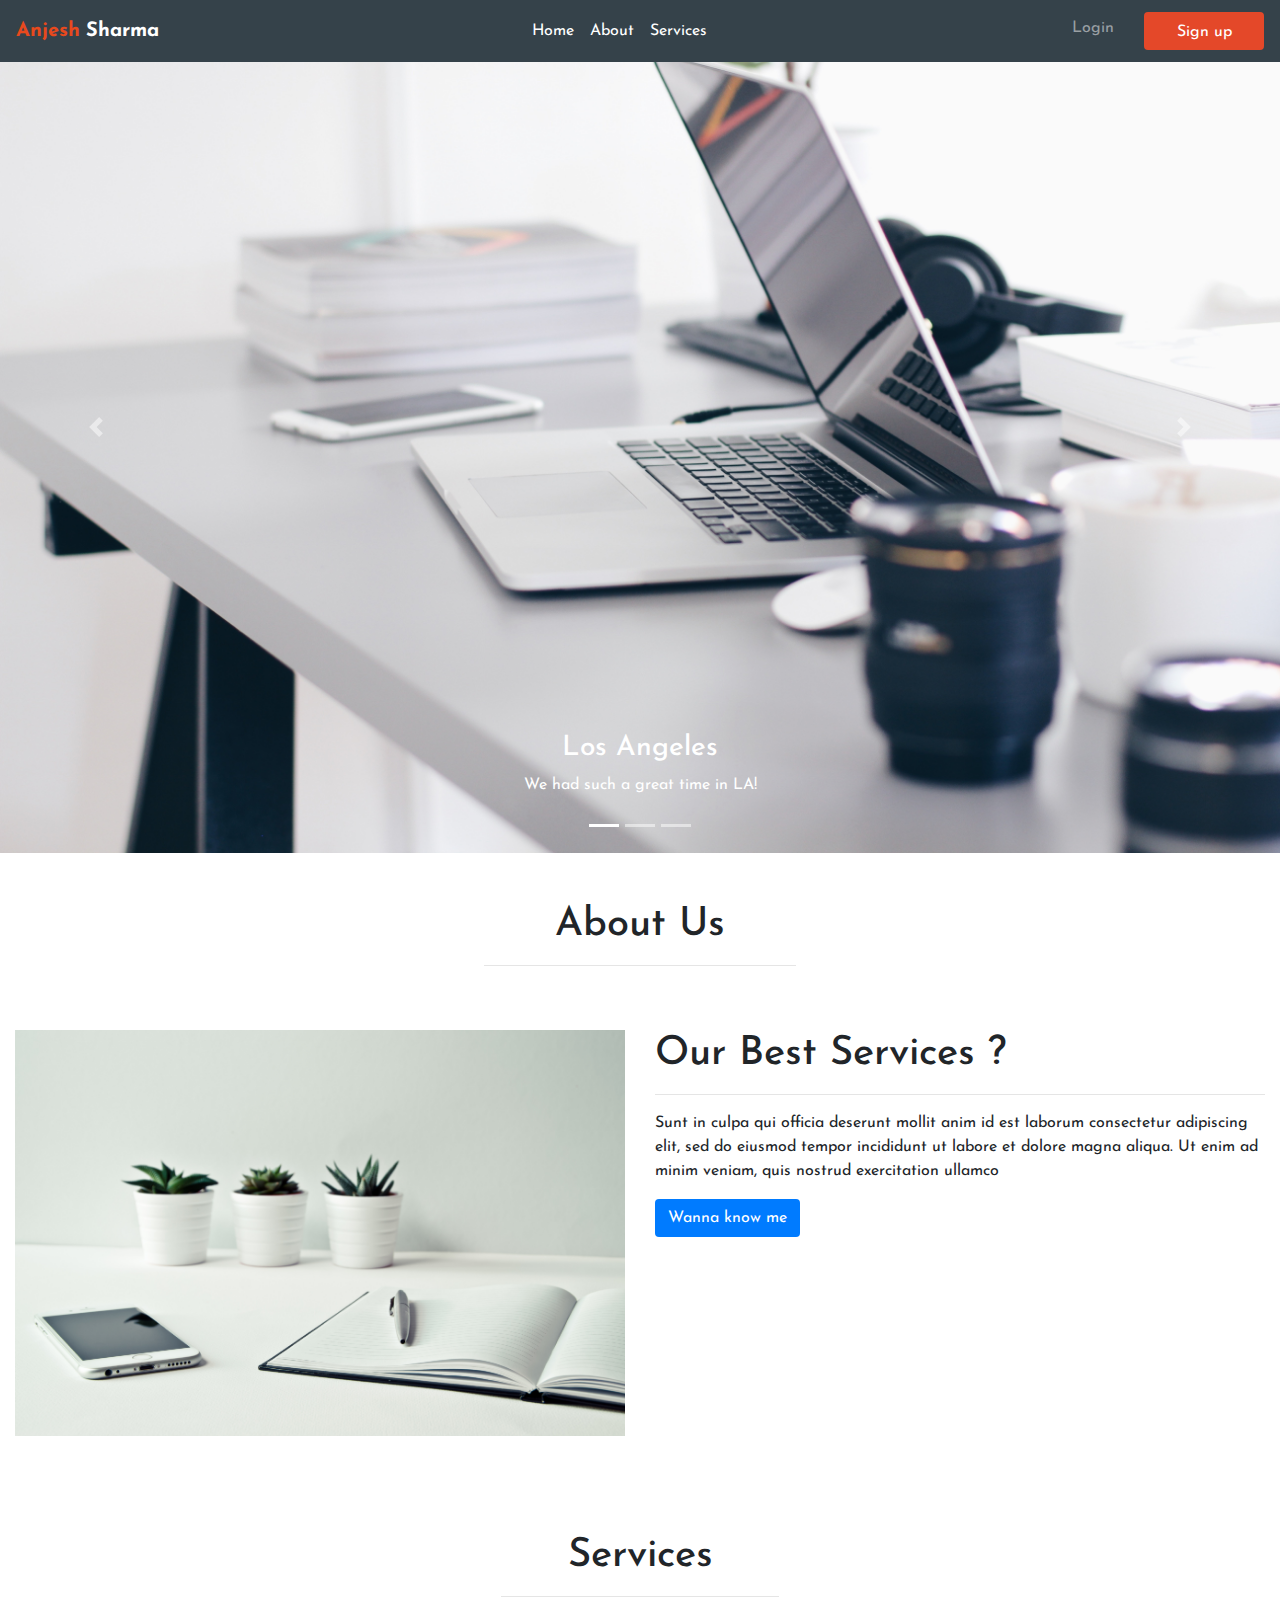
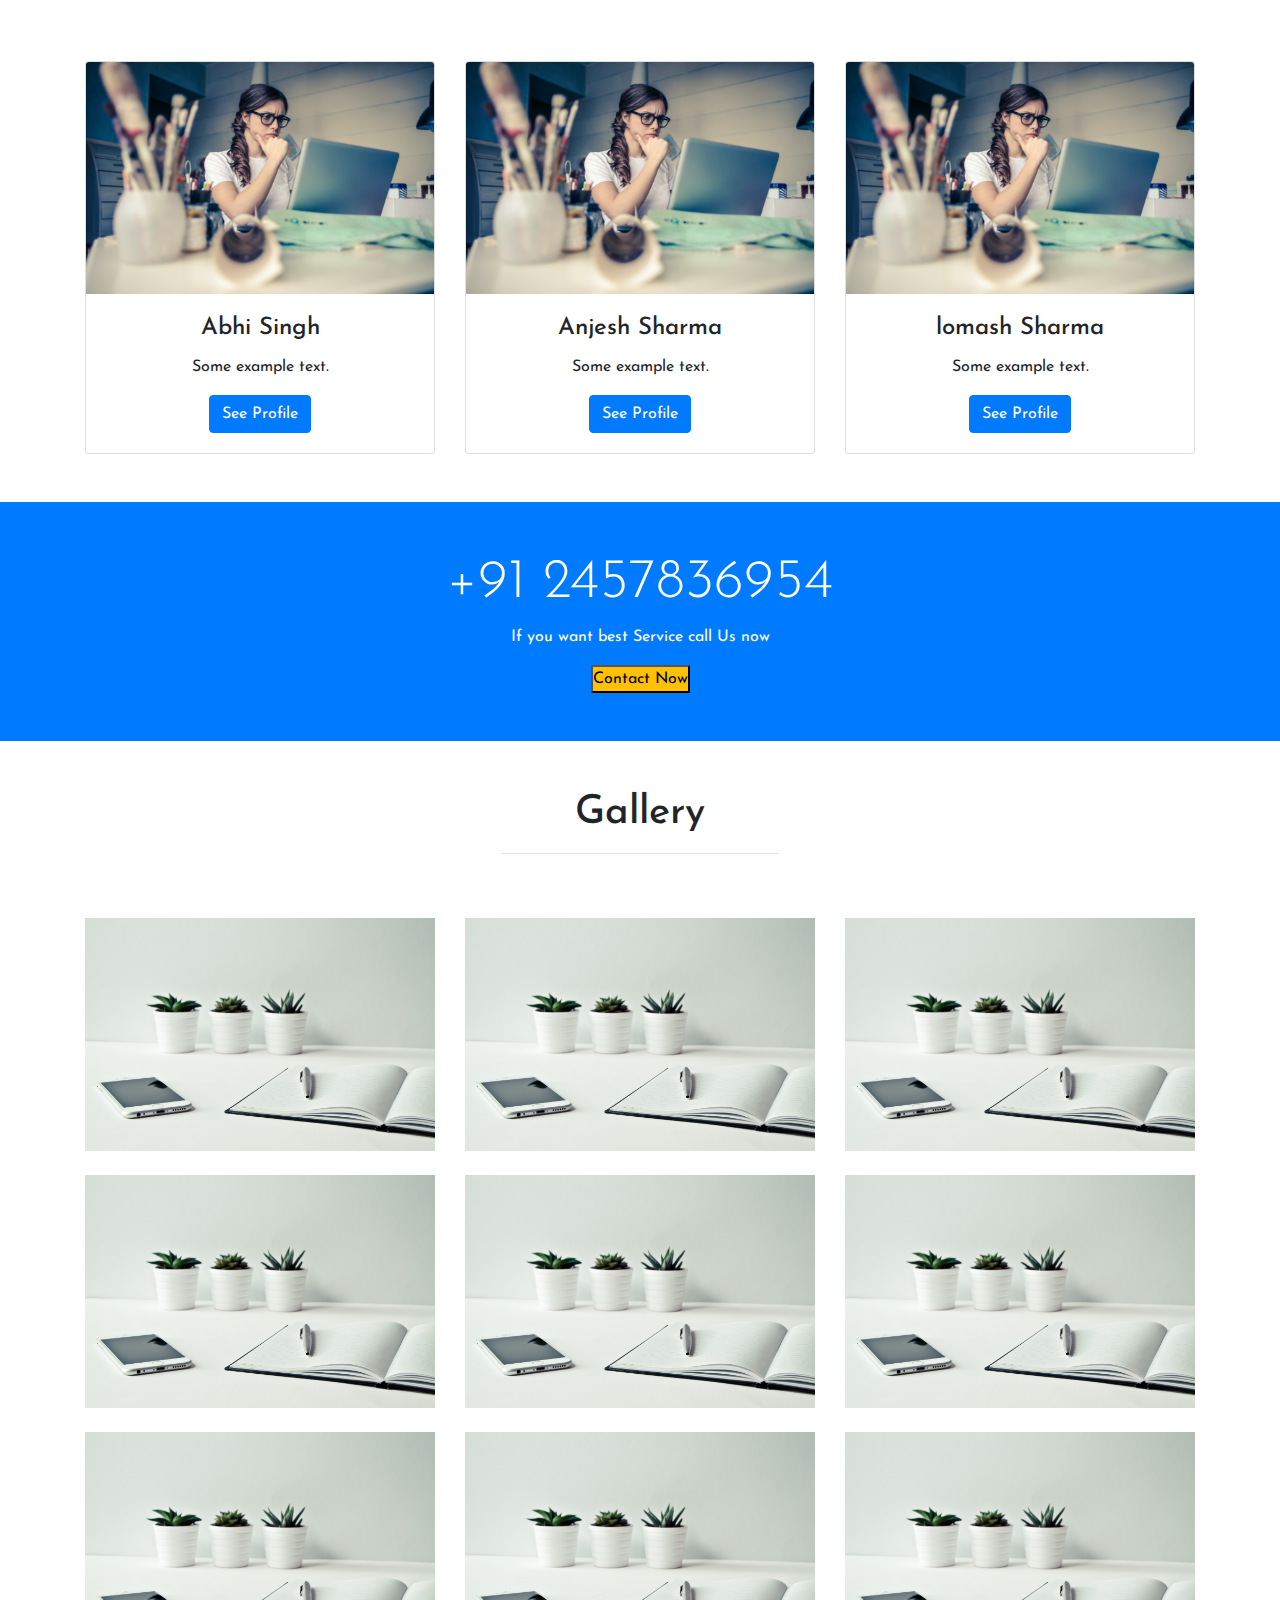
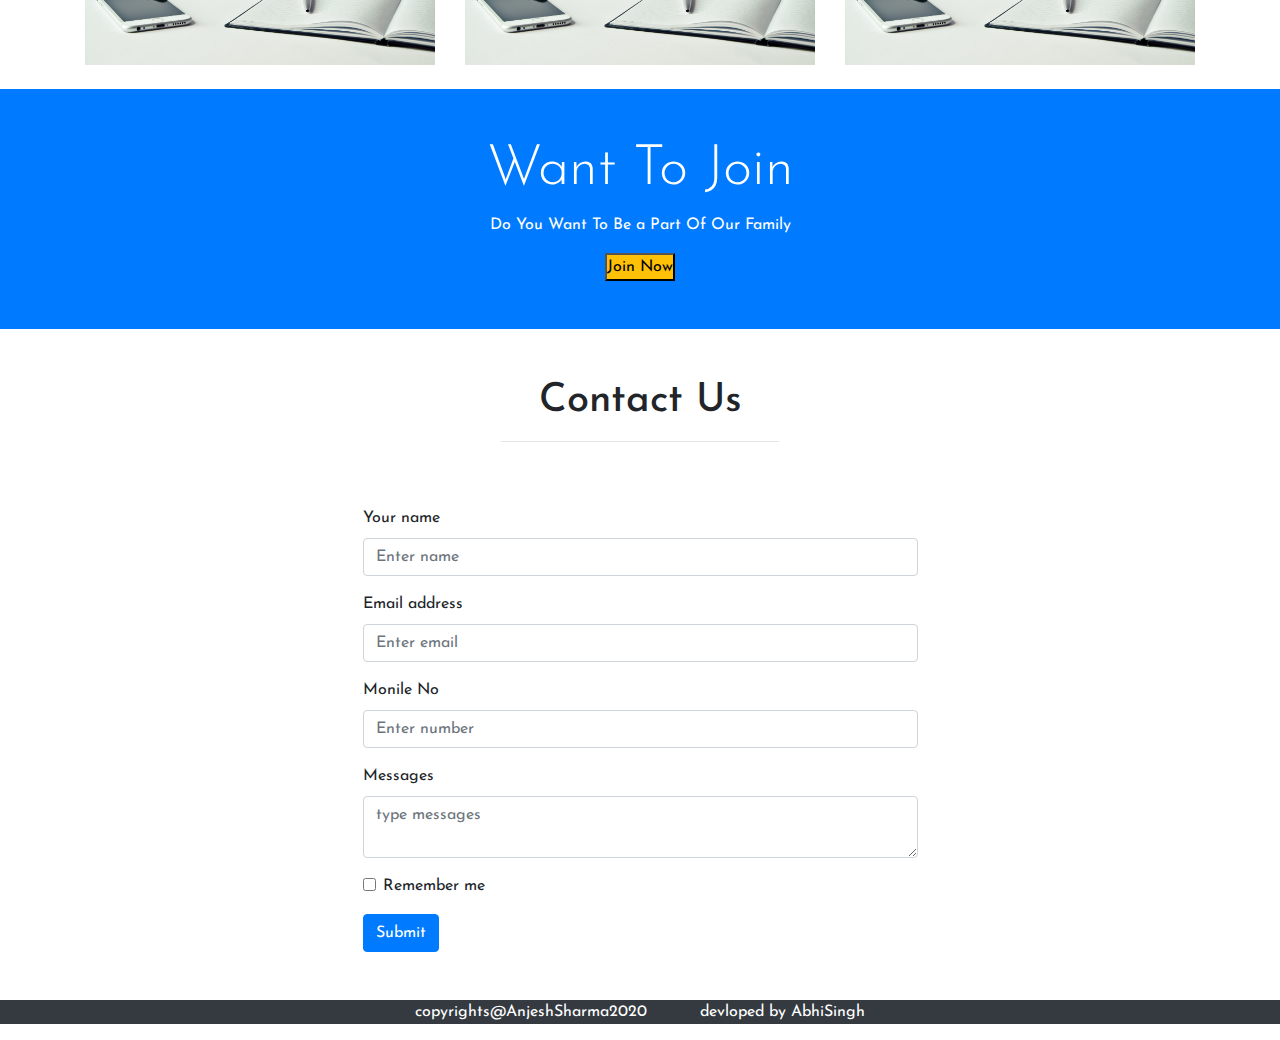
<file: index.html>
<!DOCTYPE html>
<html lang="en">
<head>
    <meta charset="UTF-8">
    <meta name="viewport" content="width=device-width, initial-scale=1.0">
    <title>Anjesh Sharma</title>
    <link rel="stylesheet" href="style.css">
    <link href="https://fonts.googleapis.com/css2?family=Josefin+Sans&display=swap" rel="stylesheet">
    <link rel="stylesheet" href="https://maxcdn.bootstrapcdn.com/bootstrap/4.4.1/css/bootstrap.min.css">
    <link rel="stylesheet" href="https://fonts.googleapis.com/icon?family=Material+Icons">
     <!--Fontawesome CDN-->
    <link rel="stylesheet" href="https://use.fontawesome.com/releases/v5.3.1/css/all.css" integrity="sha384-mzrmE5qonljUremFsqc01SB46JvROS7bZs3IO2EmfFsd15uHvIt+Y8vEf7N7fWAU" crossorigin="anonymous">

</head>
<body>
  <header>
    <nav class="navbar navbar-expand-lg navbar-dark fixed-top" style="background-color: #35424A;">
        <button class="navbar-toggler" type="button" data-toggle="collapse" data-target="#navbarTogglerDemo03" aria-controls="navbarTogglerDemo03" aria-expanded="false" aria-label="Toggle navigation">
          <span class="navbar-toggler-icon"></span>
        </button>
        <a class="navbar-brand" href="#"><span class="highlight"> Anjesh</span> <b>Sharma</b></a>
      
        <div class="collapse navbar-collapse" id="navbarTogglerDemo03">
          <ul class="navbar-nav ml-auto mt-2 mt-lg-0">
            <li class="nav-item active">
              <a class="nav-link" href="#">Home <span class="sr-only">(current)</span></a>
            </li>
            <li class="nav-item">
              <a class="nav-link active" href="about.html">About</a>
            </li>
            <li class="nav-item">
              <a class="nav-link active" href="services.html">Services</a>
            </li>
          </ul>

          <ul class="nav navbar-nav navbar-right ml-auto mt-2 mt-lg-0">			
            <li class="nav-item">
              <a data-toggle="dropdown" class="nav-link dropdown-toggle" href="#">Login</a>
              <ul class="dropdown-menu form-wrapper">					
                <li>
                  <form action="/examples/actions/confirmation.php" method="post">
                    <p class="hint-text">Sign in with your social media account</p>
                    <div class="form-group social-btn clearfix">
                      <a href="#" class="btn btn-primary pull-left"><i class="fa fa-facebook"></i> Facebook</a>
                      <a href="#" class="btn btn-info pull-right"><i class="fa fa-twitter"></i> Twitter</a>
                    </div>
                    <div class="or-seperator"><b>or</b></div>
                    <div class="form-group">
                      <input type="text" class="form-control" placeholder="Username" required="required">
                    </div>
                    <div class="form-group">
                      <input type="password" class="form-control" placeholder="Password" required="required">
                    </div>
                    <input type="submit" class="btn btn-primary btn-block" value="Login">
                    <div class="form-footer">
                      <a href="#">Forgot Your password?</a>
                    </div>
                  </form>
                </li>
              </ul>
            </li>
            <li class="nav-item">
              <a href="#" data-toggle="dropdown" class="btn btn-primary dropdown-toggle get-started-btn mt-1 mb-1">Sign up</a>
              <ul class="dropdown-menu form-wrapper">					
                <li>
                  <form action="/examples/actions/confirmation.php" method="post">
                    <p class="hint-text">Fill in this form to create your account!</p>
                    <div class="form-group">
                      <input type="text" class="form-control" placeholder="Username" required="required">
                    </div>
                    <div class="form-group">
                      <input type="password" class="form-control" placeholder="Password" required="required">
                    </div>
                    <div class="form-group">
                      <input type="password" class="form-control" placeholder="Confirm Password" required="required">
                    </div>
                    <div class="form-group">
                      <label class="checkbox-inline"><input type="checkbox" required="required"> I accept the <a href="#">Terms &amp; Conditions</a></label>
                    </div>
                    <input type="submit" class="btn btn-primary btn-block" value="Sign up">
                  </form>
                </li>
              </ul>
            </li>
          </ul>
        </div>
      </nav>

      <div id="demo" class="carousel slide" data-ride="carousel">
        <div>
          
        </div>
        <ul class="carousel-indicators">
          <li data-target="#demo" data-slide-to="0" class="active"></li>
          <li data-target="#demo" data-slide-to="1"></li>
          <li data-target="#demo" data-slide-to="2"></li>
        </ul>
        <div class="carousel-inner">
          <div class="carousel-item active">
            <img src="img/books-business-computer-connection-459654 (1).jpg" alt="Los Angeles" width="1100" height="500">
            <div class="carousel-caption">
              <h3>Los Angeles</h3>
              <p>We had such a great time in LA!</p>
            </div>   
          </div>
          <div class="carousel-item">
            <img src="img/photo-of-a-woman-thinking-941555.jpg" alt="Chicago" width="1100" height="500">
            <div class="carousel-caption">
              <h3>Chicago</h3>
              <p>Thank you, Chicago!</p>
            </div>   
          </div>
          <div class="carousel-item">
            <img src="img/three-white-ceramic-pots-with-green-leaf-plants-near-open-796602.jpg" alt="New York" width="1100" height="500">
            <div class="carousel-caption">
              <h3>New York</h3>
              <p>We love the Big Apple!</p>
            </div>   
          </div>
        </div>
        <a class="carousel-control-prev" href="#demo" data-slide="prev">
          <span class="carousel-control-prev-icon"></span>
        </a>
        <a class="carousel-control-next" href="#demo" data-slide="next">
          <span class="carousel-control-next-icon"></span>
        </a>
      </div>
  </header>  

  <!-- About Us -->
<section>
    <div class="container-fluid">
        <h1 class="text-center pt-5">About Us</h1>
        <hr class="w-25 mx-auto pt-5">

        <div class="row mb-5">
            <div class="col-lg-6 col-md-6 col-12">
             <img src="img/three-white-ceramic-pots-with-green-leaf-plants-near-open-796602.jpg" 
             class="img-fluid">
            </div>

            <div class="col-lg-6 col-md-6 col-12">
             <h1>Our Best Services ?</h1>
             <hr>
             <p>Sunt in culpa qui officia deserunt mollit anim id est laborum consectetur adipiscing elit, 
               sed do eiusmod tempor incididunt ut labore et dolore magna aliqua. 
               Ut enim ad minim veniam, quis nostrud exercitation ullamco</p>
               <button class="btn bg-primary text-white">Wanna know me</button>
            </div>

        </div>

    </div>
</section>
<!-- About Us end  -->

<!-- Services parts -->
<section>
  <div class="container">
    <h1 class="text-center pt-5">Services</h1>
    <hr class="w-25 mx-auto pt-5">

    <div class="row text-center mb-5">
      <div class="col-lg-4 col-md-4 col-12">
        <div class="card">
          <img class="card-img-top" src="img/photo-of-a-woman-thinking-941555.jpg" alt="Card image">
          <div class="card-body">
            <h4 class="card-title">Abhi Singh</h4>
            <p class="card-text">Some example text.</p>
            <a href="#" class="btn btn-primary">See Profile</a>
          </div>
        </div>
      </div>

      <div class="col-lg-4 col-md-4 col-12">
        <div class="card" >
          <img class="card-img-top" src="img/photo-of-a-woman-thinking-941555.jpg" alt="Card image">
          <div class="card-body">
            <h4 class="card-title">Anjesh Sharma</h4>
            <p class="card-text">Some example text.</p>
            <a href="#" class="btn btn-primary">See Profile</a>
          </div>
        </div>
      </div>

      <div class="col-lg-4 col-md-4 col-12">
        <div class="card">
          <img class="card-img-top" src="img/photo-of-a-woman-thinking-941555.jpg" alt="Card image">
          <div class="card-body">
            <h4 class="card-title">lomash Sharma</h4>
            <p class="card-text">Some example text.</p>
            <a href="#" class="btn btn-primary">See Profile</a>
          </div>
        </div>
      </div>

    </div>
</section>
<!-- Services parts end -->

<!-- contact services -->
<section class="bg-primary">
<article class="py-5 text-center text-white">
  <div>
    <h3 class="display-4">+91 2457836954</h3>
    <p>If you want best Service call Us now</p>
    <button class="bg-warning">Contact Now</button>
  </div>
</article>
</section>
<!-- contact services end-->

<!-- Gallery  -->
<section>
  <div class="container">
    <h1 class="text-center pt-5">Gallery </h1>
    <hr class="w-25 mx-auto pt-5">

    <div class="row">
      <div class="col-lg-4 col-md-2 col-12 mb-4">
        <img src="img/three-white-ceramic-pots-with-green-leaf-plants-near-open-796602.jpg" alt="" class="img-fluid">
      </div>
      <div class="col-lg-4 col-md-2 col-12 mb-4">
        <img src="img/three-white-ceramic-pots-with-green-leaf-plants-near-open-796602.jpg" alt="" class="img-fluid">
      </div>
      <div class="col-lg-4 col-md-2 col-12 mb-4">
        <img src="img/three-white-ceramic-pots-with-green-leaf-plants-near-open-796602.jpg" alt="" class="img-fluid">
      </div>
      <div class="col-lg-4 col-md-2 col-12 mb-4">
        <img src="img/three-white-ceramic-pots-with-green-leaf-plants-near-open-796602.jpg" alt="" class="img-fluid">
      </div>
      <div class="col-lg-4 col-md-2 col-12 mb-4">
        <img src="img/three-white-ceramic-pots-with-green-leaf-plants-near-open-796602.jpg" alt="" class="img-fluid">
      </div>
      <div class="col-lg-4 col-md-2 col-12 mb-4">
        <img src="img/three-white-ceramic-pots-with-green-leaf-plants-near-open-796602.jpg" alt="" class="img-fluid">
      </div>
      <div class="col-lg-4 col-md-2 col-12 mb-4">
        <img src="img/three-white-ceramic-pots-with-green-leaf-plants-near-open-796602.jpg" alt="" class="img-fluid">
      </div>
      <div class="col-lg-4 col-md-2 col-12 mb-4">
        <img src="img/three-white-ceramic-pots-with-green-leaf-plants-near-open-796602.jpg" alt="" class="img-fluid">
      </div>
      <div class="col-lg-4 col-md-2 col-12 mb-4">
        <img src="img/three-white-ceramic-pots-with-green-leaf-plants-near-open-796602.jpg" alt="" class="img-fluid">
      </div>
    </div>
  </div>
</section>
<!-- Gallery end -->

<!-- Register form -->
<section class="bg-primary">
  <article class="py-5">
    <div class="text-center text-white">
      <h3 class="display-4">Want To Join</h3>
      <p> Do You Want To Be a Part Of Our Family</p>
      <button class="bg-warning" data-toggle="modal" data-target="#myModal">Join Now</button>
    </div>

    <!-- The Modal -->
  <div class="modal fade" id="myModal">
    <div class="modal-dialog modal-dialog-centered">
      <div class="modal-content">
      
        <!-- Modal Header -->
        <div class="modal-header">
          <h4 class="modal-title">Sign Up</h4>
          <button type="button" class="close" data-dismiss="modal">&times;</button>
        </div>
        
        <!-- Modal body -->
        <div class="modal-body">
          <form action="/action_page.php">
            <div class="form-group">
              <label for="email">Email address:</label>
              <input type="email" class="form-control" placeholder="Enter email" id="email" autocomplete="off">
            </div>
            <div class="form-group">
              <label for="pwd">Password:</label>
              <input type="password" class="form-control" placeholder="Enter password" id="pwd">
            </div>
            <div class="form-group form-check">
              <label class="form-check-label">
                <input class="form-check-input" type="checkbox"> Remember me
              </label>
            </div>
            <button type="submit" class="btn btn-primary">Submit</button>
          </form>
        </div>
        
        <!-- Modal footer -->
        <div class="modal-footer">
          <button type="button" class="btn btn-secondary" data-dismiss="modal">Close</button>
        </div>
        
      </div>
    </div>
  </div>
  </article>
  </section>
  <!-- Register end  -->

<!-- Contact Us start -->
<section>
  <div class="container mb-5">
    <h1 class="text-center pt-5">Contact Us </h1>
    <hr class="w-25 mx-auto pt-5">

    <div class="w-50 mx-auto">
      <form action="/action_page.php">
        <div class="form-group">
          <label for="name">Your name</label>
          <input type="text" class="form-control" placeholder="Enter name" id="name" autocomplete="off">
        </div>
        <div class="form-group">
          <label for="email">Email address</label>
          <input type="email" class="form-control" placeholder="Enter email" id="email" autocomplete="off">
        </div>
        <div class="form-group">
          <label for="number">Monile No</label>
          <input type="number" class="form-control" placeholder="Enter number" id="number">
        </div>
        <div class="form-group">
          <label for="Messages">Messages</label>
          <textarea class="form-control" placeholder="type messages"></textarea>
        </div>
        <div class="form-group form-check">
          <label class="form-check-label">
            <input class="form-check-input" type="checkbox"> Remember me
          </label>
        </div>
        <button type="submit" class="btn btn-primary">Submit</button>
      </form>
    </div>
</section>
<!-- Contact Us end -->

<!-- footer  -->
<footer>
  <p class="text-center bg-dark text-white">copyrights@AnjeshSharma2020  <span class="ml-5"> devloped by AbhiSingh</span></p>
</footer>


<!-- jQuery library -->
<script src="https://ajax.googleapis.com/ajax/libs/jquery/3.4.1/jquery.min.js"></script>

<!-- Popper JS -->
<script src="https://cdnjs.cloudflare.com/ajax/libs/popper.js/1.16.0/umd/popper.min.js"></script>

<!-- Latest compiled JavaScript -->
<script src="https://maxcdn.bootstrapcdn.com/bootstrap/4.4.1/js/bootstrap.min.js"></script>
</body>
</html>
</file>
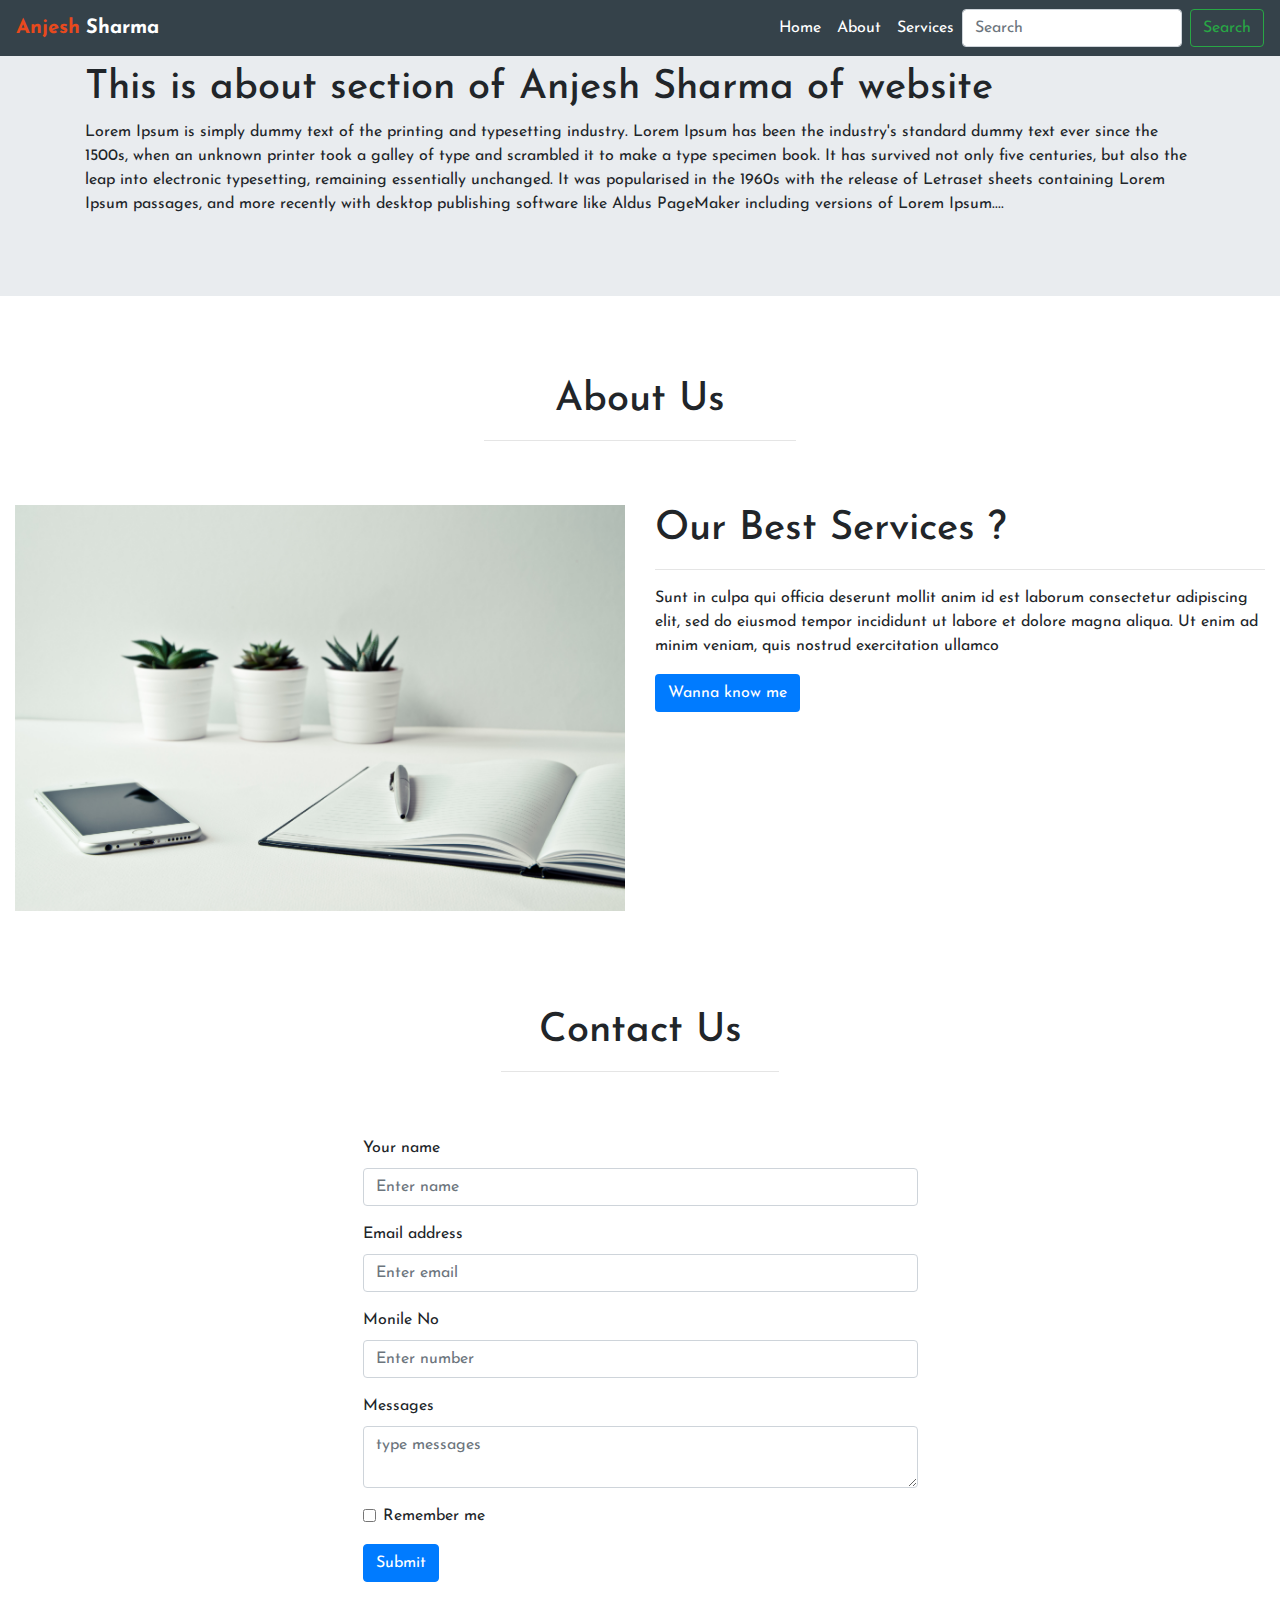
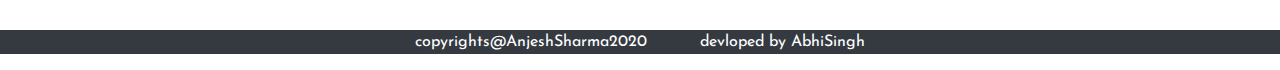
<file: about.html>
<!DOCTYPE html>
<html lang="en">
<head>
    <meta charset="UTF-8">
    <meta name="viewport" content="width=device-width, initial-scale=1.0">
    <title>Anjesh Sharma</title>
    <link rel="stylesheet" href="style.css">
    <link href="https://fonts.googleapis.com/css2?family=Josefin+Sans&display=swap" rel="stylesheet">
    <link rel="stylesheet" href="https://maxcdn.bootstrapcdn.com/bootstrap/4.4.1/css/bootstrap.min.css">

</head>
<body>
  <header>
    <nav class="navbar navbar-expand-lg navbar-dark fixed-top" style="background-color: #35424A;">
        <button class="navbar-toggler" type="button" data-toggle="collapse" data-target="#navbarTogglerDemo03" aria-controls="navbarTogglerDemo03" aria-expanded="false" aria-label="Toggle navigation">
          <span class="navbar-toggler-icon"></span>
        </button>
        <a class="navbar-brand" href="#"><span class="highlight"> Anjesh</span> <b>Sharma</b></a>
      
        <div class="collapse navbar-collapse" id="navbarTogglerDemo03">
          <ul class="navbar-nav ml-auto mt-2 mt-lg-0">
            <li class="nav-item active">
              <a class="nav-link" href="index.html">Home <span class="sr-only">(current)</span></a>
            </li>
            <li class="nav-item">
              <a class="nav-link active" href="about.html">About</a>
            </li>
            <li class="nav-item">
              <a class="nav-link active" href="services.html">Services</a>
            </li>
          </ul>
          <form class="form-inline my-2 my-lg-0">
            <input class="form-control mr-sm-2" type="search" placeholder="Search" aria-label="Search">
            <button class="btn btn-outline-success my-2 my-sm-0" type="submit">Search</button>
          </form>
        </div>
      </nav>

      <div class="jumbotron jumbotron-fluid">
        <div class="container">
          <h1>This is about section of Anjesh Sharma of website</h1>
          <p>Lorem Ipsum is simply dummy text of the printing and typesetting industry. 
              Lorem Ipsum has been the industry's standard dummy text ever since the 1500s, 
              when an unknown printer took a galley of type and scrambled it to make a type specimen book. 
              It has survived not only five centuries, but also the leap into electronic typesetting, 
              remaining essentially unchanged. It was popularised in the 1960s with the release of
               Letraset sheets containing Lorem Ipsum passages, and more recently with desktop
                publishing software like Aldus PageMaker including versions of Lorem Ipsum....</p>
        </div>
      </div>
  </header>

  <section>
    <div class="container-fluid">
        <h1 class="text-center pt-5">About Us</h1>
        <hr class="w-25 mx-auto pt-5">

        <div class="row mb-5">
            <div class="col-lg-6 col-md-6 col-12">
             <img src="img/three-white-ceramic-pots-with-green-leaf-plants-near-open-796602.jpg" 
             class="img-fluid">
            </div>

            <div class="col-lg-6 col-md-6 col-12">
             <h1>Our Best Services ?</h1>
             <hr>
             <p>Sunt in culpa qui officia deserunt mollit anim id est laborum consectetur adipiscing elit, 
               sed do eiusmod tempor incididunt ut labore et dolore magna aliqua. 
               Ut enim ad minim veniam, quis nostrud exercitation ullamco</p>
               <button class="btn bg-primary text-white">Wanna know me</button>
            </div>

        </div>

    </div>
</section>

<!-- Contact Us start -->
<section>
    <div class="container mb-5">
      <h1 class="text-center pt-5">Contact Us </h1>
      <hr class="w-25 mx-auto pt-5">
  
      <div class="w-50 mx-auto">
        <form action="/action_page.php">
          <div class="form-group">
            <label for="name">Your name</label>
            <input type="text" class="form-control" placeholder="Enter name" id="name" autocomplete="off">
          </div>
          <div class="form-group">
            <label for="email">Email address</label>
            <input type="email" class="form-control" placeholder="Enter email" id="email" autocomplete="off">
          </div>
          <div class="form-group">
            <label for="number">Monile No</label>
            <input type="number" class="form-control" placeholder="Enter number" id="number">
          </div>
          <div class="form-group">
            <label for="Messages">Messages</label>
            <textarea class="form-control" placeholder="type messages"></textarea>
          </div>
          <div class="form-group form-check">
            <label class="form-check-label">
              <input class="form-check-input" type="checkbox"> Remember me
            </label>
          </div>
          <button type="submit" class="btn btn-primary">Submit</button>
        </form>
      </div>
  </section>
  <!-- Contact Us end -->

  <!-- footer  -->
<footer >
    <p class="text-center bg-dark text-white">copyrights@AnjeshSharma2020  <span class="ml-5"> devloped by AbhiSingh</span></p>
  </footer>
  
</body>
</html>
</file>
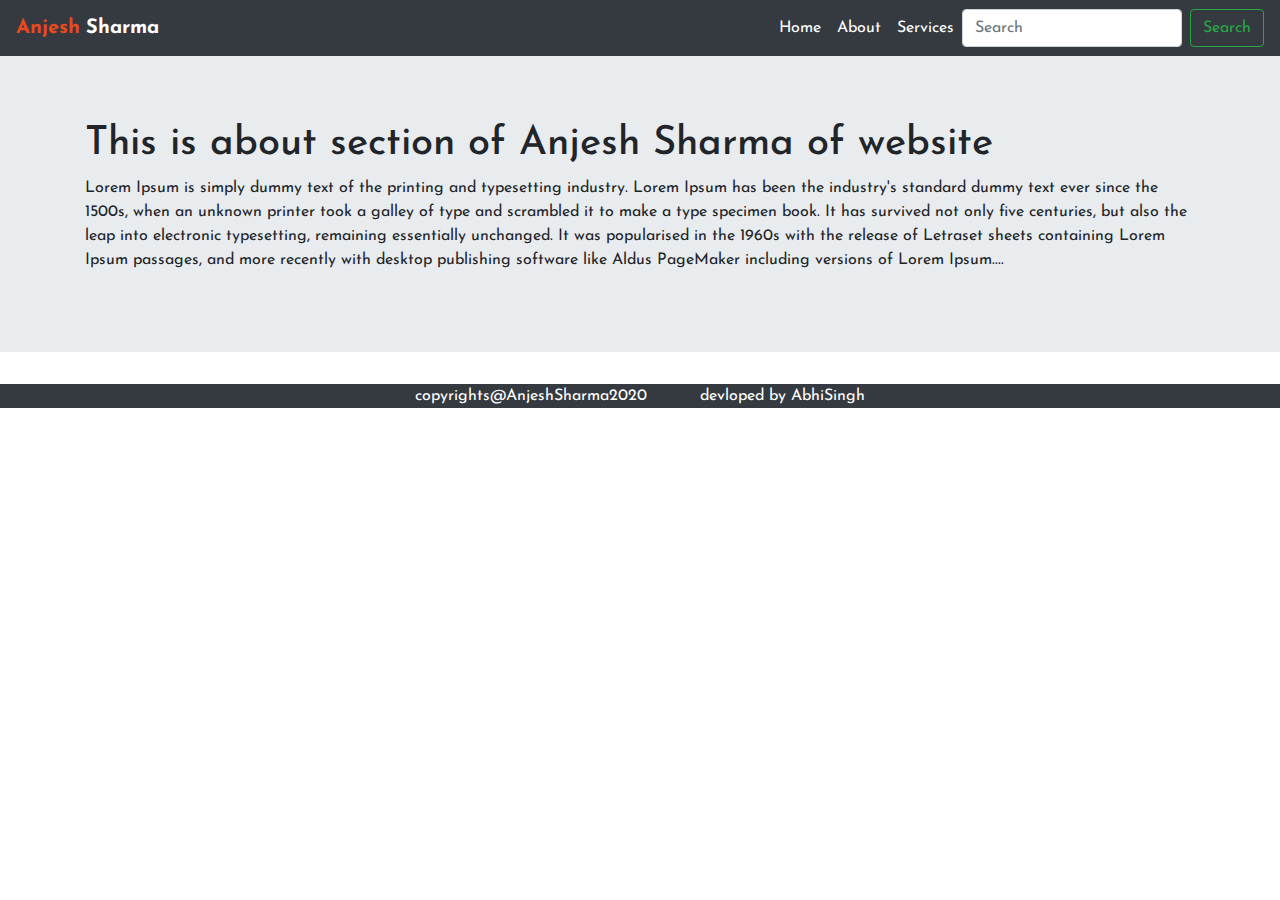
<file: services.html>
<!DOCTYPE html>
<html lang="en">
<head>
    <meta charset="UTF-8">
    <meta name="viewport" content="width=device-width, initial-scale=1.0">
    <title>Anjesh Sharma</title>
    <link rel="stylesheet" href="style.css">
    <link href="https://fonts.googleapis.com/css2?family=Josefin+Sans&display=swap" rel="stylesheet">
    <link rel="stylesheet" href="https://maxcdn.bootstrapcdn.com/bootstrap/4.4.1/css/bootstrap.min.css">

</head>
<body>
  <header>
    <nav class="navbar navbar-expand-lg navbar-dark bg-dark">
        <button class="navbar-toggler" type="button" data-toggle="collapse" data-target="#navbarTogglerDemo03" aria-controls="navbarTogglerDemo03" aria-expanded="false" aria-label="Toggle navigation">
          <span class="navbar-toggler-icon"></span>
        </button>
        <a class="navbar-brand" href="#"><span class="highlight"> Anjesh</span> <b>Sharma</b></a>
      
        <div class="collapse navbar-collapse" id="navbarTogglerDemo03">
          <ul class="navbar-nav ml-auto mt-2 mt-lg-0">
            <li class="nav-item active">
              <a class="nav-link" href="index.html">Home <span class="sr-only">(current)</span></a>
            </li>
            <li class="nav-item">
              <a class="nav-link active" href="about.html">About</a>
            </li>
            <li class="nav-item">
              <a class="nav-link active" href="services.html">Services</a>
            </li>
          </ul>
          <form class="form-inline my-2 my-lg-0">
            <input class="form-control mr-sm-2" type="search" placeholder="Search" aria-label="Search">
            <button class="btn btn-outline-success my-2 my-sm-0" type="submit">Search</button>
          </form>
        </div>
      </nav>

      <div class="jumbotron jumbotron-fluid">
        <div class="container">
          <h1>This is about section of Anjesh Sharma of website</h1>
          <p>Lorem Ipsum is simply dummy text of the printing and typesetting industry. 
              Lorem Ipsum has been the industry's standard dummy text ever since the 1500s, 
              when an unknown printer took a galley of type and scrambled it to make a type specimen book. 
              It has survived not only five centuries, but also the leap into electronic typesetting, 
              remaining essentially unchanged. It was popularised in the 1960s with the release of
               Letraset sheets containing Lorem Ipsum passages, and more recently with desktop
                publishing software like Aldus PageMaker including versions of Lorem Ipsum....</p>
        </div>
      </div>
  </header>

  <!-- footer  -->
<footer>
    <p class="text-center bg-dark text-white">copyrights@AnjeshSharma2020  <span class="ml-5"> devloped by AbhiSingh</span></p>
  </footer>
  
</body>
</html>
</file>
<file: style.css>
*{
 margin:0;
 padding: 0;
 font-family: 'Josefin Sans', sans-serif;
 box-sizing: border-box;
 }
 
 /* Make the image fully responsive */
 .carousel-inner img {
    width: 100%;
    height: 100%;
  }
  .highlight{
    color: #e8491d;
    font-weight: bold;

  }

  .navbar .nav .btn-primary, .navbar .nav .btn-primary:active {
		color: #fff;
		background: #E44829;
		padding-top: 8px;
		padding-bottom: 6px;
		vertical-align: middle;
		border: none;
	}	
	.navbar .nav .btn-primary:hover, .navbar .nav .btn-primary:focus {		
		color: #fff;
		outline: none;
		background: #31bfb1;
	}
	.navbar .navbar-right li:first-child a {
		padding-right: 30px;
	}
	.navbar .nav-item i {
		font-size: 18px;
	}
	.navbar .dropdown-item i {
		font-size: 16px;
		min-width: 22px;
	}
	.navbar ul.nav li.active a, .navbar ul.nav li.open > a {
		background: transparent !important;
	}	
	.navbar .nav .get-started-btn {
		min-width: 120px;
		margin-top: 8px;
		margin-bottom: 8px;
	}
	.navbar ul.nav li.open > a.get-started-btn {
		color: #fff;
		background: #31bfb1 !important;
	}
	.navbar .dropdown-menu {
		border-radius: 1px;
		border-color: #e5e5e5;
		box-shadow: 0 2px 8px rgba(0,0,0,.05);
	}
	.navbar .nav .dropdown-menu li {
		color: #999;
		font-weight: normal;
	}
	.navbar .nav .dropdown-menu li a, .navbar .nav .dropdown-menu li a:hover, .navbar .nav .dropdown-menu li a:focus {
		padding: 8px 20px;
		line-height: normal;
	}
	.navbar .navbar-form {
		border: none;
	}
	.navbar .dropdown-menu.form-wrapper {
		width: 280px;
		padding: 20px;
		left: auto;
		right: 0;
        font-size: 14px;
	}
	.navbar .dropdown-menu.form-wrapper a {		
		color: #33cabb;
		padding: 0 !important;
	}
	.navbar .dropdown-menu.form-wrapper a:hover{
		text-decoration: underline;
	}
	.navbar .form-wrapper .hint-text {
		text-align: center;
		margin-bottom: 15px;
		font-size: 13px;
	}
	.navbar .form-wrapper .social-btn .btn, .navbar .form-wrapper .social-btn .btn:hover {
		color: #fff;
        margin: 0;
		padding: 0 !important;
		font-size: 13px;
		border: none;
		transition: all 0.4s;
		text-align: center;
		line-height: 34px;
		width: 47%;
		text-decoration: none;
    }	
	.navbar .social-btn .btn-primary {
		background: #507cc0;
	}
	.navbar .social-btn .btn-primary:hover {
		background: #4676bd;
	}
	.navbar .social-btn .btn-info {
		background: #64ccf1;
	}
	.navbar .social-btn .btn-info:hover {
		background: #4ec7ef;
	}
	.navbar .social-btn .btn i {
		margin-right: 5px;
		font-size: 16px;
		position: relative;
		top: 2px;
	}
	.navbar .form-wrapper .form-footer {
		text-align: center;
		padding-top: 10px;
		font-size: 13px;
	}
	.navbar .form-wrapper .form-footer a:hover{
		text-decoration: underline;
	}
	.navbar .form-wrapper .checkbox-inline input {
		margin-top: 3px;
	}
	.or-seperator {
        margin-top: 32px;
		text-align: center;
		border-top: 1px solid #e0e0e0;
    }
    .or-seperator b {
		color: #666;
        padding: 0 8px;
		width: 30px;
		height: 30px;
		font-size: 13px;
		text-align: center;
		line-height: 26px;
		background: #fff;
		display: inline-block;
		border: 1px solid #e0e0e0;
		border-radius: 50%;
		position: relative;
		top: -15px;
		z-index: 1;
    }
    .navbar .checkbox-inline {
		font-size: 13px;
	}
	.navbar .navbar-right .dropdown-toggle::after {
		display: none;
	}
	@media (min-width: 1200px){
		.form-inline .input-group {
			width: 300px;
			margin-left: 30px;
		}
	}
	@media (max-width: 768px){
		.navbar .dropdown-menu.form-wrapper {
			width: 100%;
			padding: 10px 15px;
			background: transparent;
			border: none;
		}
		.navbar .form-inline {
			display: block;
		}
		.navbar .input-group {
			width: 100%;
		}
		.navbar .nav .btn-primary, .navbar .nav .btn-primary:active {
			display: block;
		}
	}
</file>
